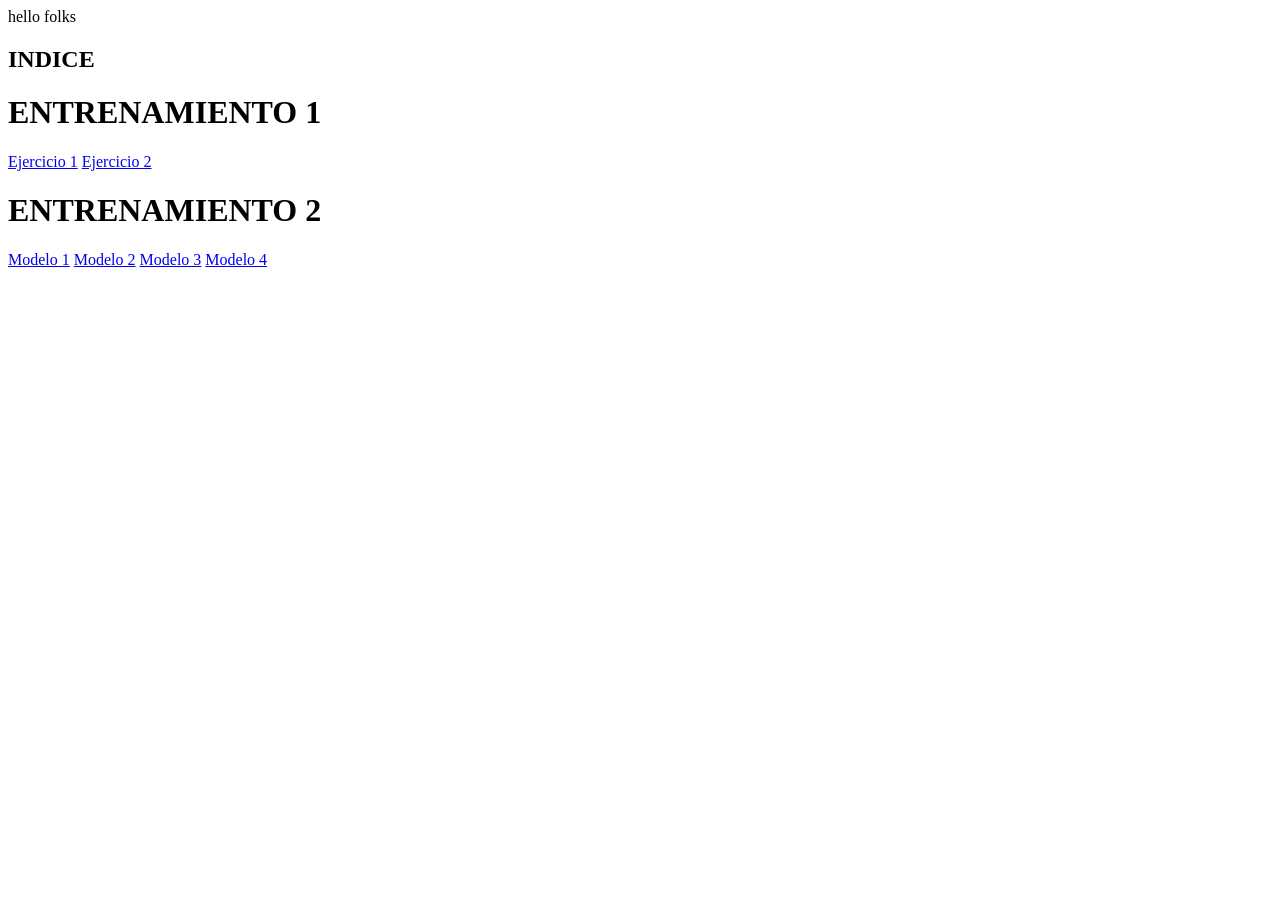
<file: index.html>
<!DOCTYPE html>
<html lang="en">
<head>
    <meta charset="UTF-8">
    <meta name="viewport" content="width=device-width, initial-scale=1.0">
    <title>Document</title>
</head>
<body>
    <header>
        hello folks
    </header>
    
    <h2>INDICE</h2>
    <h1>ENTRENAMIENTO 1</h1>
    <a href="./ENTRENAMIENTO 1/EJERCICIO 1/index.html">Ejercicio 1</a>
    <a href="./ENTRENAMIENTO 1/EJERCICIO 2/index.html">Ejercicio 2</a>
    <h1>ENTRENAMIENTO 2</h1>
    <a href="./entrenamiento_02/modelo_01/index.html">Modelo 1</a>
    <a href="./entrenamiento_02/modelo_02/index.html">Modelo 2</a>
    <a href="./entrenamiento_02/modelo_03/index.html">Modelo 3</a>
    <a href="./entrenamiento_02/modelo_04/index.html">Modelo 4</a>

</body>
</html>
</file>
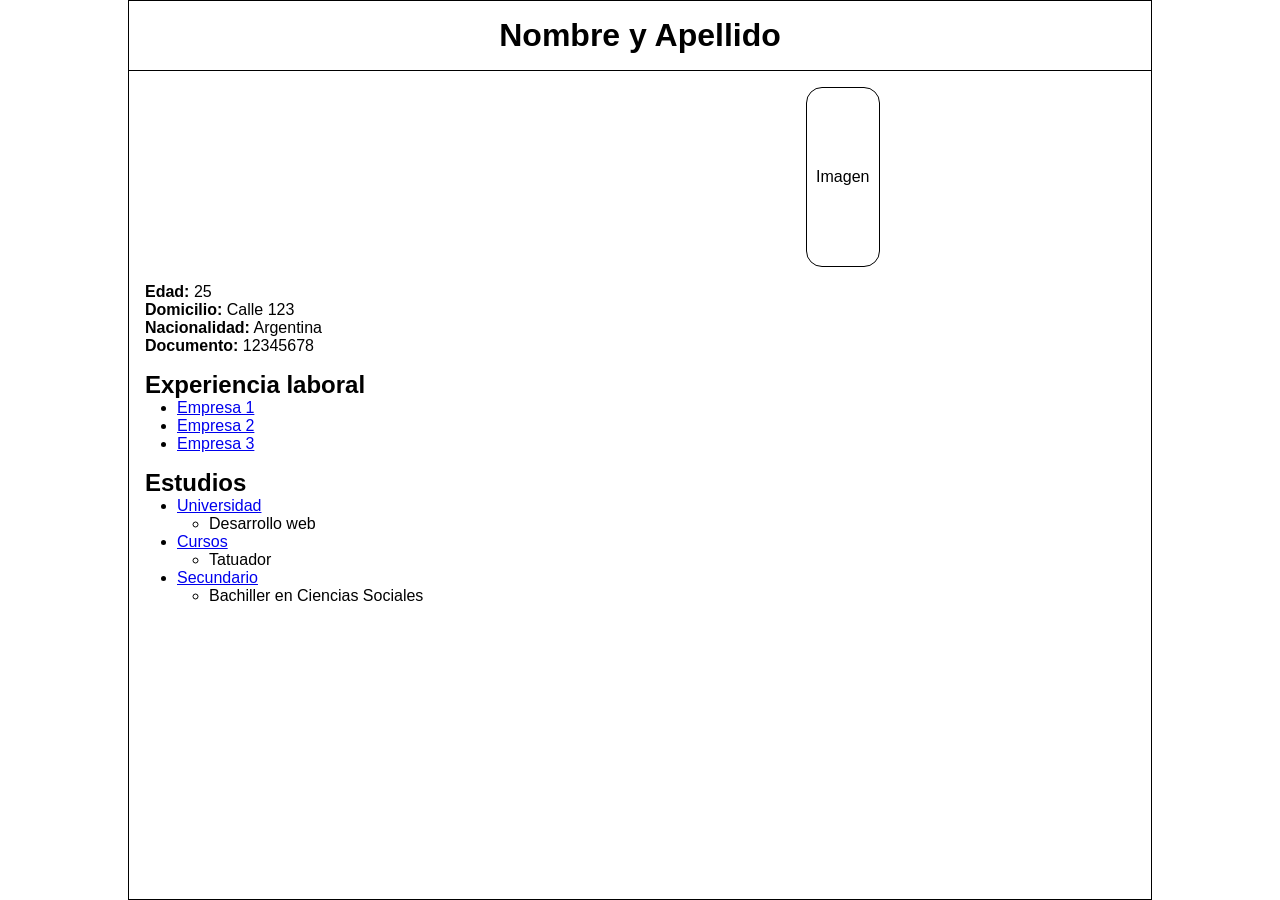
<file: ENTRENAMIENTO 1/EJERCICIO 1/index.html>
<!DOCTYPE html>
<html lang="es">

<head>
    <meta charset="UTF-8">
    <title>CV</title>
    <link rel="stylesheet" href="./styles.css">
</head>

<body>

    <div class="contenedor">

        <header class="header">
            <h1>Nombre y Apellido</h1>
        </header>

        <section class="contenido">


            <section class="principal">

                <div class="imagen">
                    Imagen
                </div>

                <aside class="datos">
                    <p><strong>Edad:</strong> 25</p>
                    <p><strong>Domicilio:</strong> Calle 123</p>
                    <p><strong>Nacionalidad:</strong> Argentina</p>
                    <p><strong>Documento:</strong> 12345678</p>
                </aside>

                <section class="datosSecundarios">
                    <h2>Experiencia laboral</h2>
                    <ul>
                        <li><a href="./experiencias laborales/Mcdonalds.html">Empresa 1</a></li>
                        <li><a href="./experiencias laborales/BurguerKing.html">Empresa 2</a></li>
                        <li><a href="./experiencias laborales/Mostaza.html">Empresa 3</a></li>
                    </ul>
                </section>

                <section class="datosSecundarios">
                    <h2>Estudios</h2>
                    <ul>
                        <li>
                            <a href="../EJERCICIO 1/Carreras/Universidad.html">Universidad</a>
                            <ul>
                                <li>Desarrollo web</li>
                            </ul>
                        </li>
                        <li>
                            <a href="../EJERCICIO 1/Carreras/Curso.html">Cursos</a>
                            <ul>
                                <li>Tatuador</li>
                            </ul>
                        </li>
                        <li>
                            <a href="../EJERCICIO 1/Carreras/Secundario.html">Secundario</a>
                            <ul>
                                <li>Bachiller en Ciencias Sociales</li>
                            </ul>
                        </li>
                    </ul>
                </section>

            </section>

        </section>

    </div>

</body>

</html>
</file>
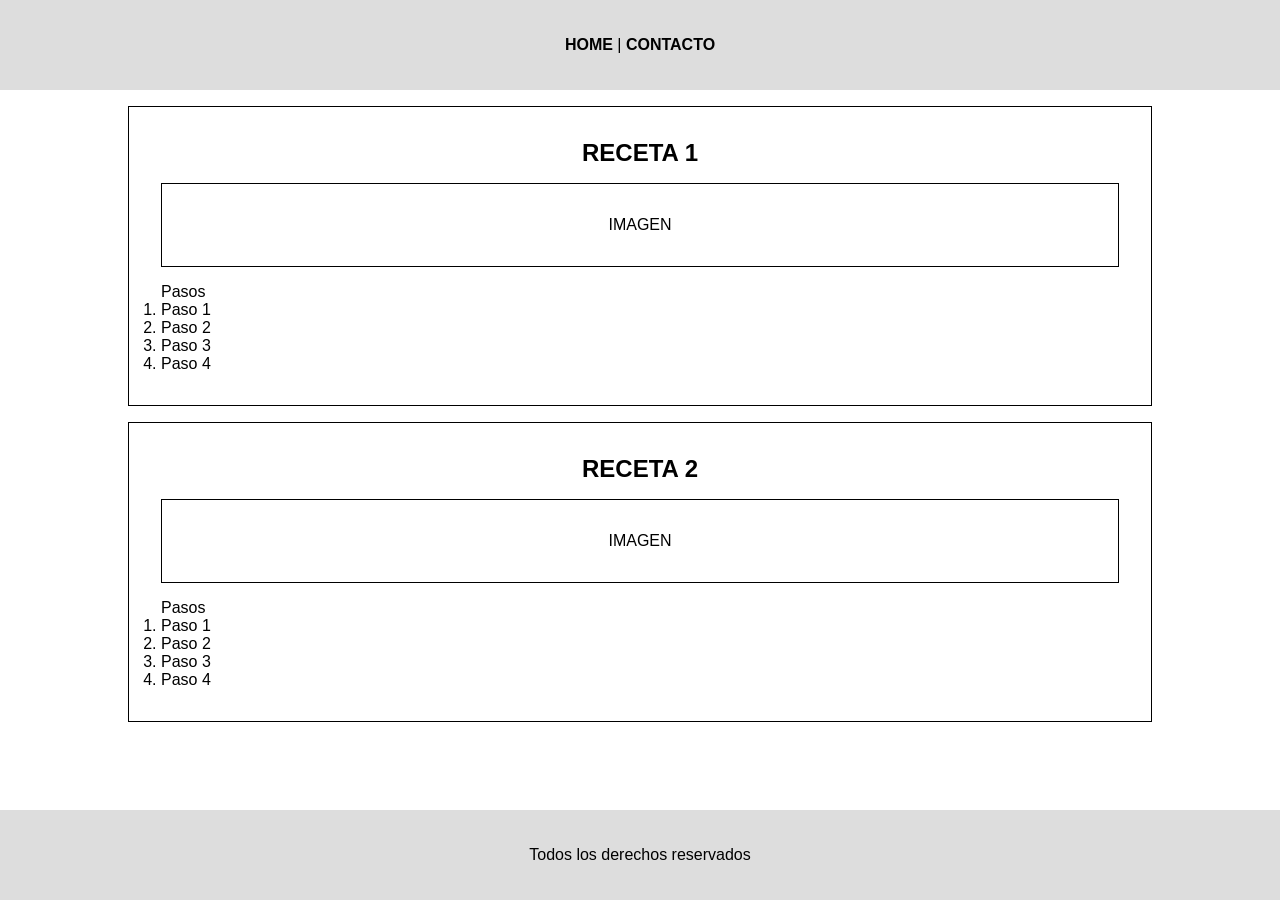
<file: ENTRENAMIENTO 1/EJERCICIO 2/index.html>
<!DOCTYPE html>
<html lang="en">
<head>
    <meta charset="UTF-8">
    <meta name="viewport" content="width=device-width, initial-scale=1.0">
    <title>Recetas</title>
    <link rel="stylesheet" href="./styles.css">
</head>
<body>

<header>
    <nav>
        <a href="index.html">HOME</a> |
        <a href="contacto.html">CONTACTO</a>
    </nav>
</header>

<main>
    <section class="contenedor">

        <article class="receta">
            <h2>RECETA 1</h2>

            <div class="imagen">IMAGEN</div>

            <div class="pasos">
                <p>Pasos</p>
                <ol>
                    <li>Paso 1</li>
                    <li>Paso 2</li>
                    <li>Paso 3</li>
                    <li>Paso 4</li>
                </ol>
            </div>
        </article>

        <article class="receta">
            <h2>RECETA 2</h2>

            <div class="imagen">IMAGEN</div>

            <div class="pasos">
                <p>Pasos</p>
                <ol>
                    <li>Paso 1</li>
                    <li>Paso 2</li>
                    <li>Paso 3</li>
                    <li>Paso 4</li>
                </ol>
            </div>
        </article>

    </section>
</main>

<footer>
    <p>Todos los derechos reservados</p>
</footer>

</body>
</html>
</file>
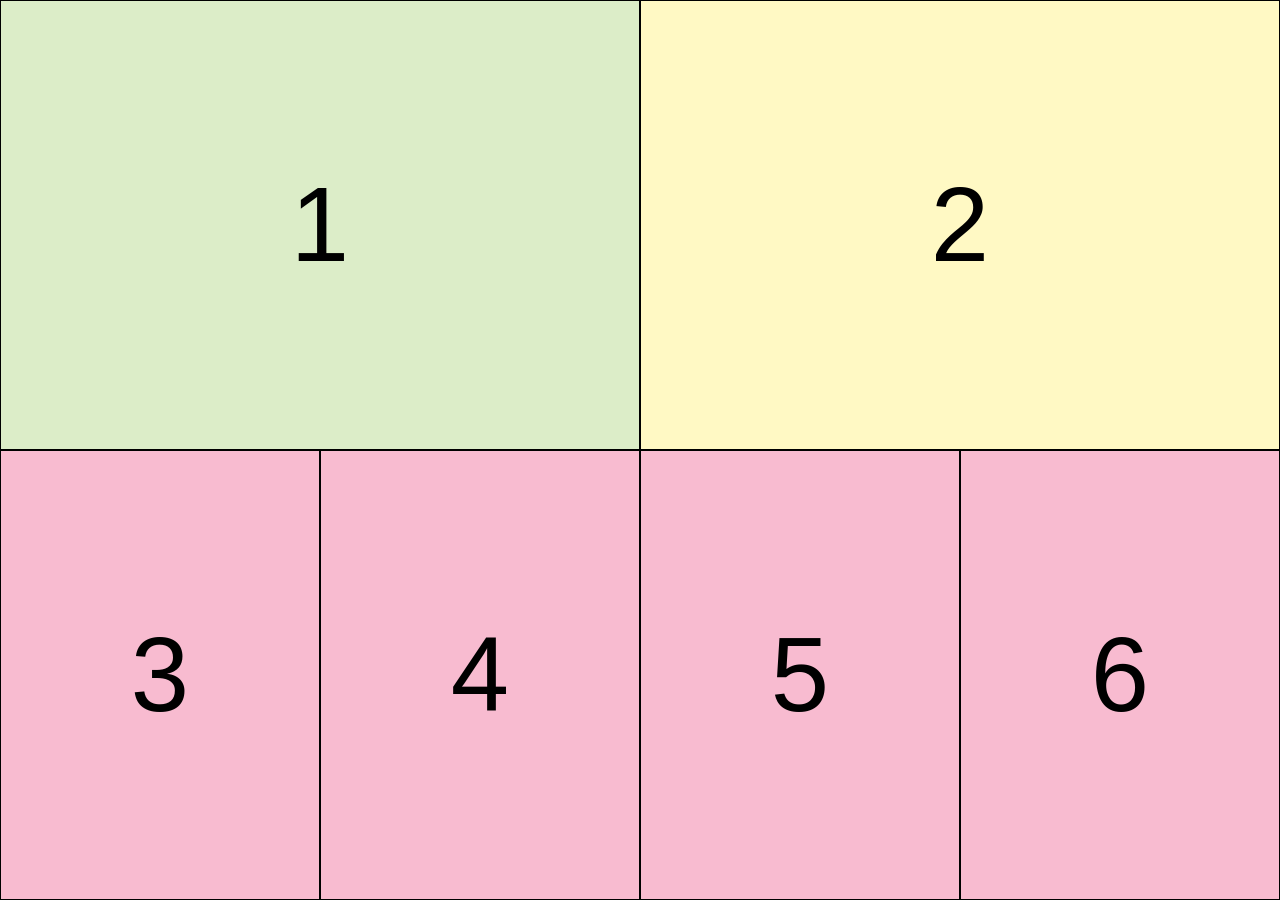
<file: entrenamiento_02/modelo_01/index.html>
<!DOCTYPE html>
<html lang="en">
<head>
    <meta charset="UTF-8">
    <meta name="viewport" content="width=device-width, initial-scale=1.0">
    <title>Modelo 1</title>
    <link rel="stylesheet" href="styles.css">
</head>
<body>
    <div class="container">
        <div class="uno">1</div>
        <div class="dos">2</div>
        <div class="tres">3</div>
        <div class="cuatro">4</div>
        <div class="cinco">5</div>
        <div class="seis">6</div>
    </div>
</body>
</html>
</file>
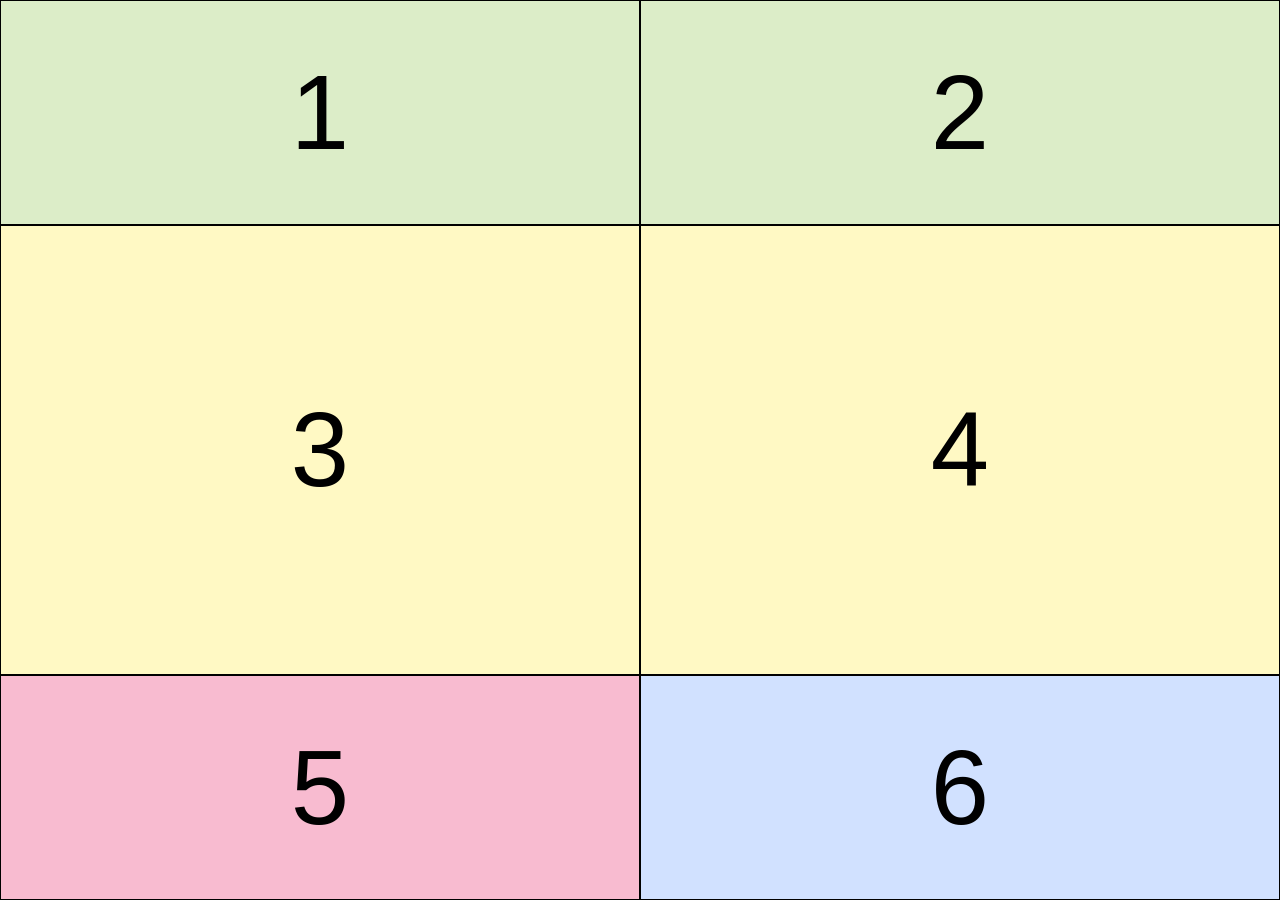
<file: entrenamiento_02/modelo_02/index.html>
<!DOCTYPE html>
<html lang="en">
<head>
    <meta charset="UTF-8">
    <meta name="viewport" content="width=device-width, initial-scale=1.0">
    <title>Modelo 2</title>
    <link rel="stylesheet" href="styles.css">
</head>
<body>
    <div class="container">
        <div class="uno">1</div>
        <div class="dos">2</div>
        <div class="tres">3</div>
        <div class="cuatro">4</div>
        <div class="cinco">5</div>
        <div class="seis">6</div>
    </div>
</body>
</html>
</file>
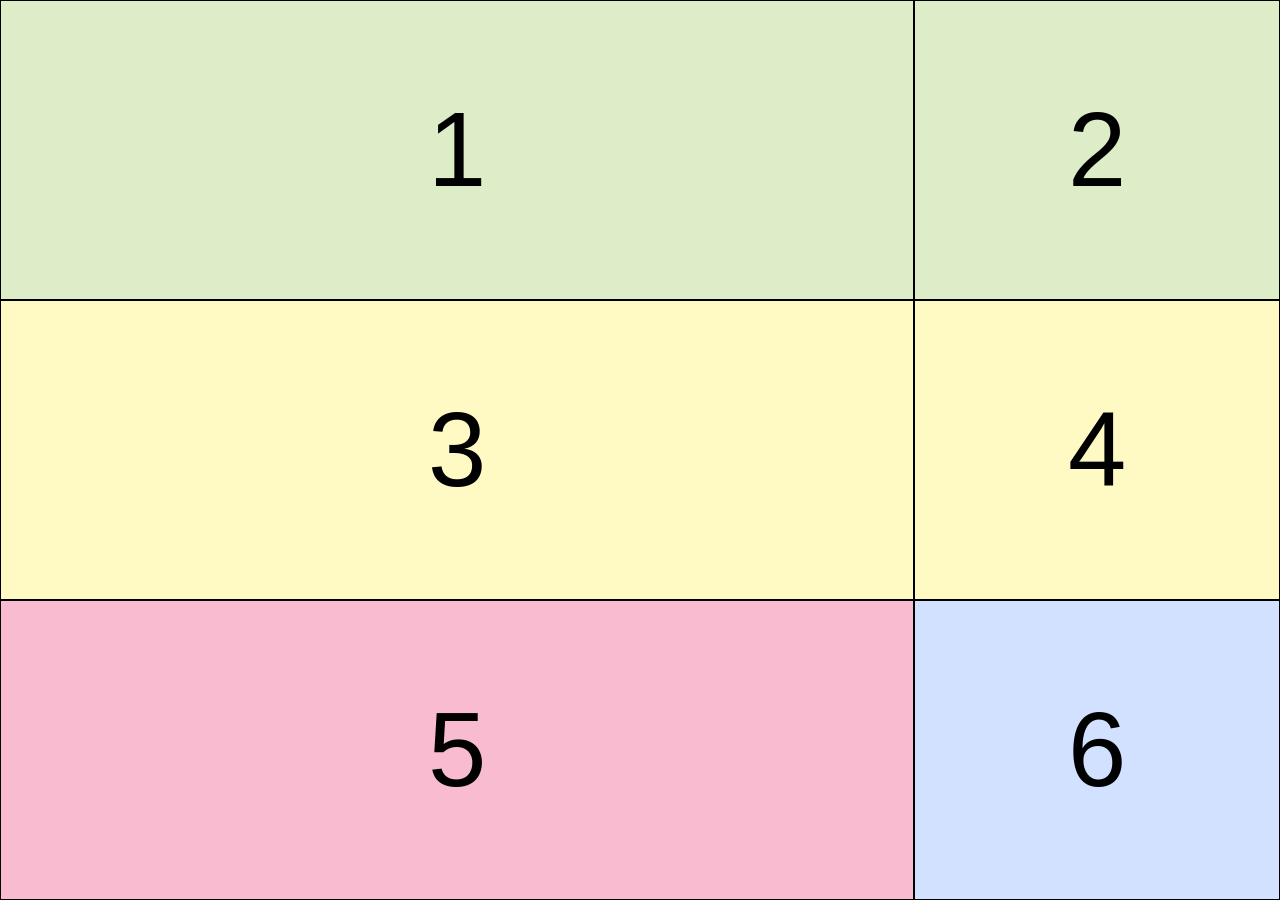
<file: entrenamiento_02/modelo_03/index.html>
<!DOCTYPE html>
<html lang="en">
<head>
    <meta charset="UTF-8">
    <meta name="viewport" content="width=device-width, initial-scale=1.0">
    <title>Modelo 3</title>
    <link rel="stylesheet" href="styles.css">
</head>
<body>
    <div class="container">
        <div class="uno">1</div>
        <div class="dos">2</div>
        <div class="tres">3</div>
        <div class="cuatro">4</div>
        <div class="cinco">5</div>
        <div class="seis">6</div>
    </div>
</body>
</html>
</file>
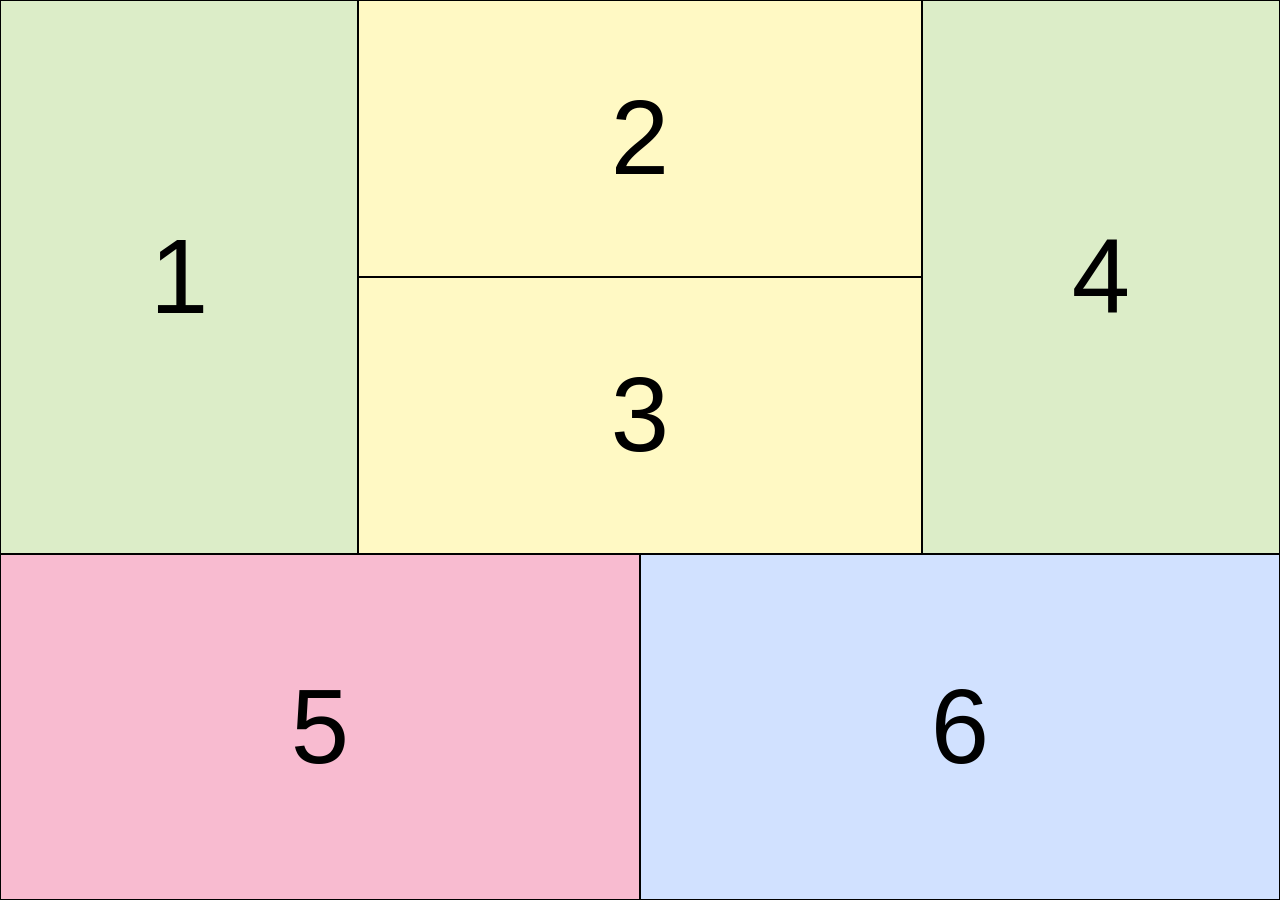
<file: entrenamiento_02/modelo_04/index.html>
<!DOCTYPE html>
<html lang="en">
<head>
    <meta charset="UTF-8">
    <meta name="viewport" content="width=device-width, initial-scale=1.0">
    <title>Modelo 4</title>
    <link rel="stylesheet" href="styles.css">
</head>
<body>
    <div class="container">
        <div class="uno">1</div>
        <div class="dos">2</div>
        <div class="tres">3</div>
        <div class="cuatro">4</div>
        <div class="cinco">5</div>
        <div class="seis">6</div>
    </div>
</body>
</html>
</file>
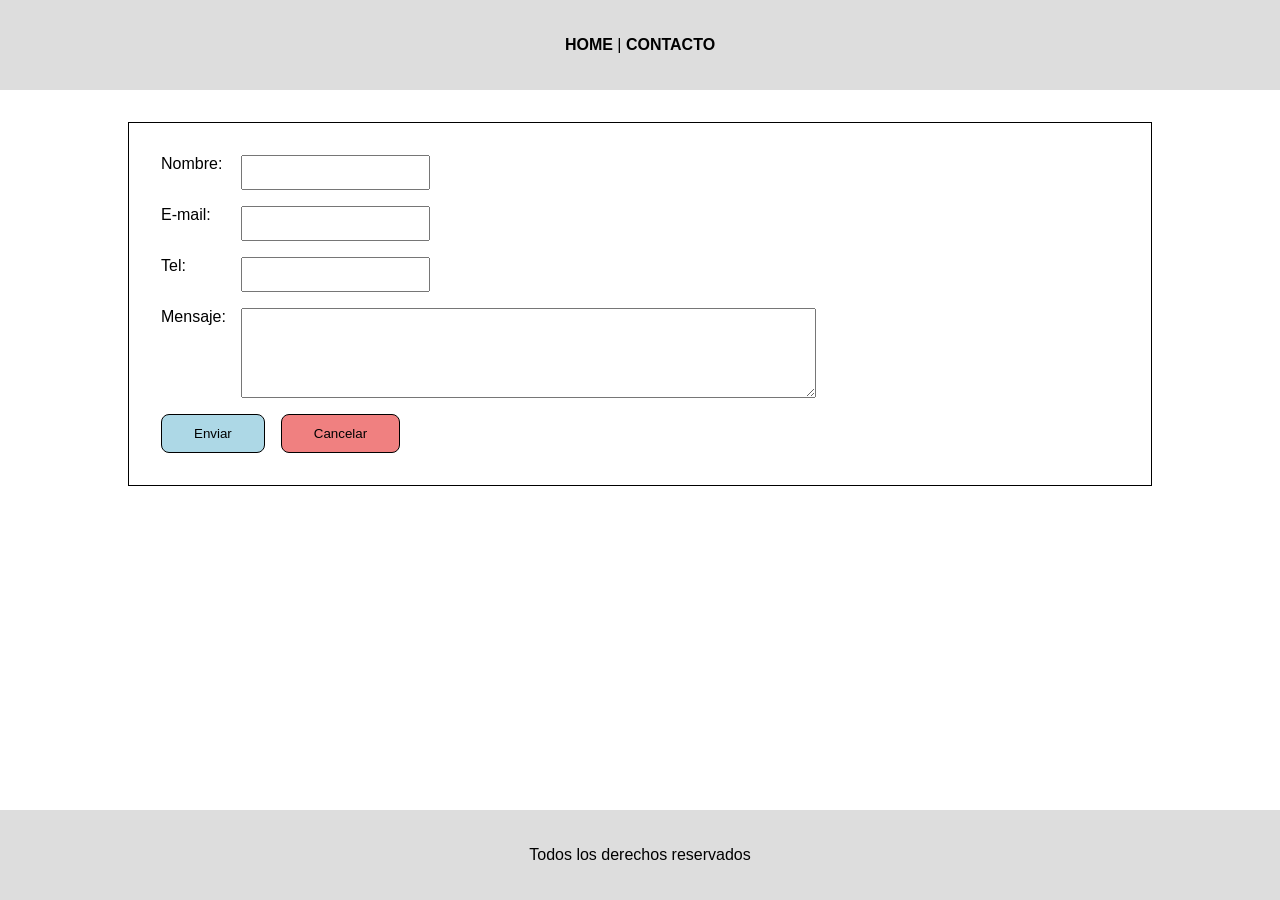
<file: ENTRENAMIENTO 1/EJERCICIO 2/contacto.html>
<!DOCTYPE html>
<html lang="es">
<head>
    <meta charset="UTF-8">
    <title>Contacto</title>
    <link rel="stylesheet" href="styles.css">
</head>
<body>

<header>
    <nav>
        <a href="index.html">HOME</a> |
        <a href="contacto.html">CONTACTO</a>
    </nav>
</header>

<main>
    <section class="contenedor">

        <div class="caja-contacto">

            <form class="formulario">

                <div class="fila">
                    <label>Nombre:</label>
                    <input type="text" required>
                </div>

                <div class="fila">
                    <label>E-mail:</label>
                    <input type="email" required>
                </div>

                <div class="fila">
                    <label>Tel:</label>
                    <input type="text" required>
                </div>

                <div class="fila mensaje">
                    <label>Mensaje:</label>
                    <textarea required></textarea>
                </div>

                <div class="botones">
                    <button type="submit" class="enviar">Enviar</button>
                    <button type="reset" class="cancelar">Cancelar</button>
                </div>

            </form>

        </div>

    </section>
</main>

<footer>
    <p>Todos los derechos reservados</p>
</footer>

</body>
</html>
</file>
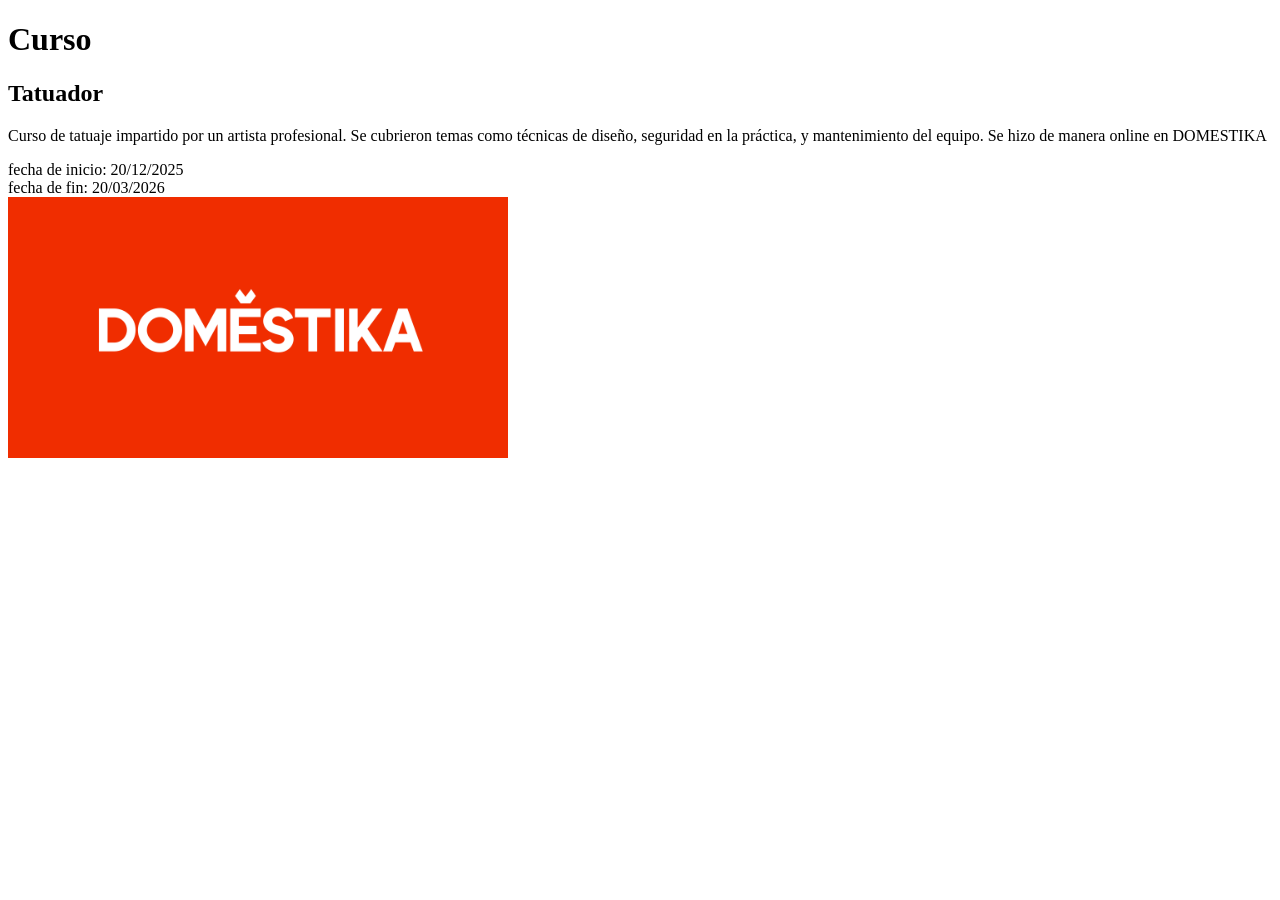
<file: ENTRENAMIENTO 1/EJERCICIO 1/Carreras/Curso.html>
<!DOCTYPE html>
<html lang="en">
<head>
    <meta charset="UTF-8">
    <meta name="viewport" content="width=device-width, initial-scale=1.0">
    <title>Curso</title>
<body>
    <header>
        <h1>Curso</h1>
    </header>
    <section>
        <h2>Tatuador</h2>
    <section>
        <p>Curso de tatuaje impartido por un artista profesional. Se cubrieron temas como técnicas de diseño, seguridad en la práctica, y mantenimiento del equipo. Se hizo de manera online en DOMESTIKA</p>
    </section>
    <section>
        fecha de inicio: 20/12/2025 <br>
        fecha de fin: 20/03/2026 <br>
    </section>

    <section>
            <img src="../images/domestika.png" alt="DOMESTIKA" width="500px">
    </section>
</body>
</html>
</file>
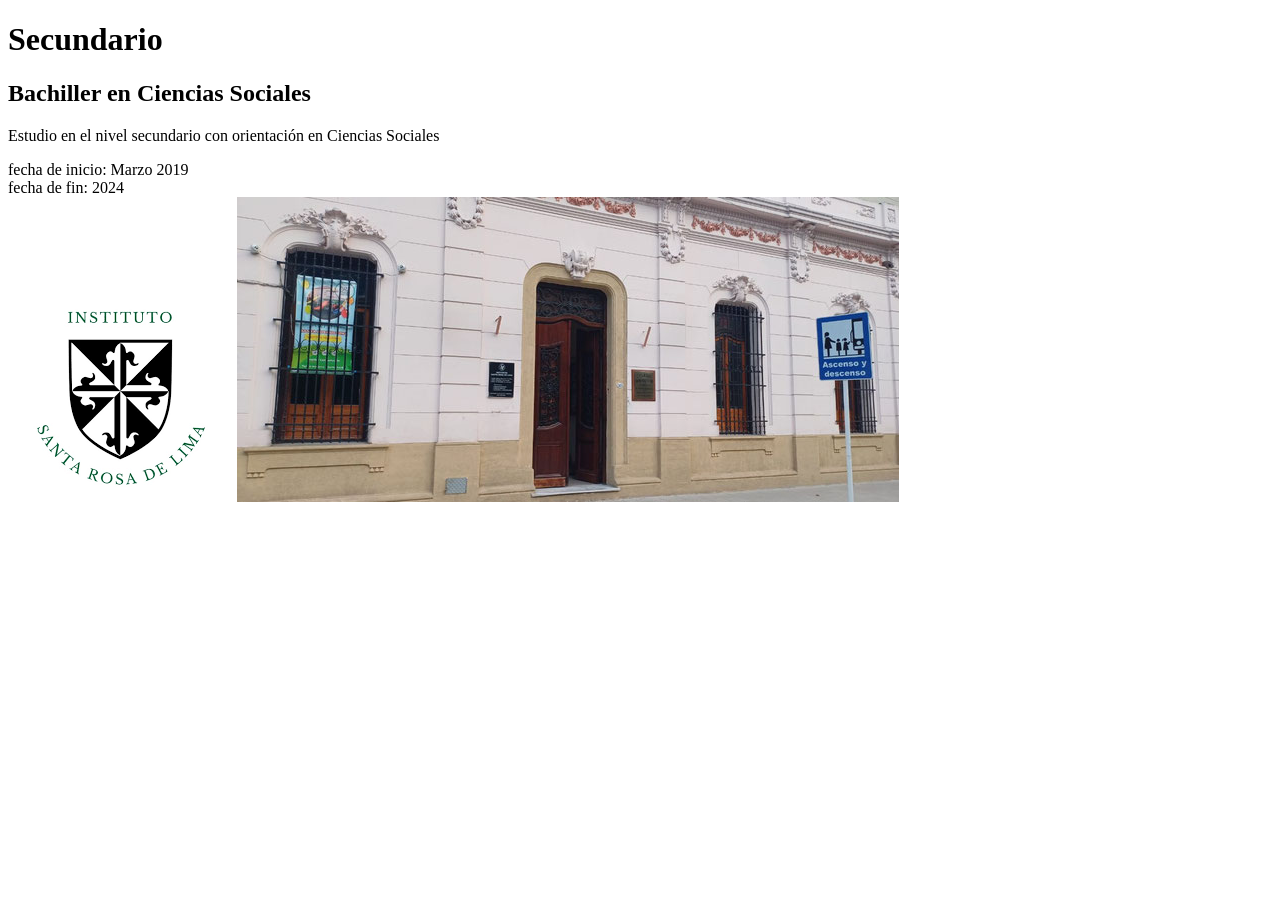
<file: ENTRENAMIENTO 1/EJERCICIO 1/Carreras/Secundario.html>
<!DOCTYPE html>
<html lang="en">
<head>
    <meta charset="UTF-8">
    <meta name="viewport" content="width=device-width, initial-scale=1.0">
    <title>Secundario</title>
<body>
    <header>
        <h1>Secundario</h1>
    </header>
    <section>
        <h2>Bachiller en Ciencias Sociales</h2>
    <section>
        <p>Estudio en el nivel secundario con orientación en Ciencias Sociales</p>
    </section>
    <section>
        fecha de inicio: Marzo 2019 <br>
        fecha de fin: 2024<br>
    </section>

    <section>
            <img src="../images/SANTA ROSA 1.png" alt="">
            <img src="../images/SANTA ROSA 2.jpg" alt="">
    </section>
</body>
</html>
</file>
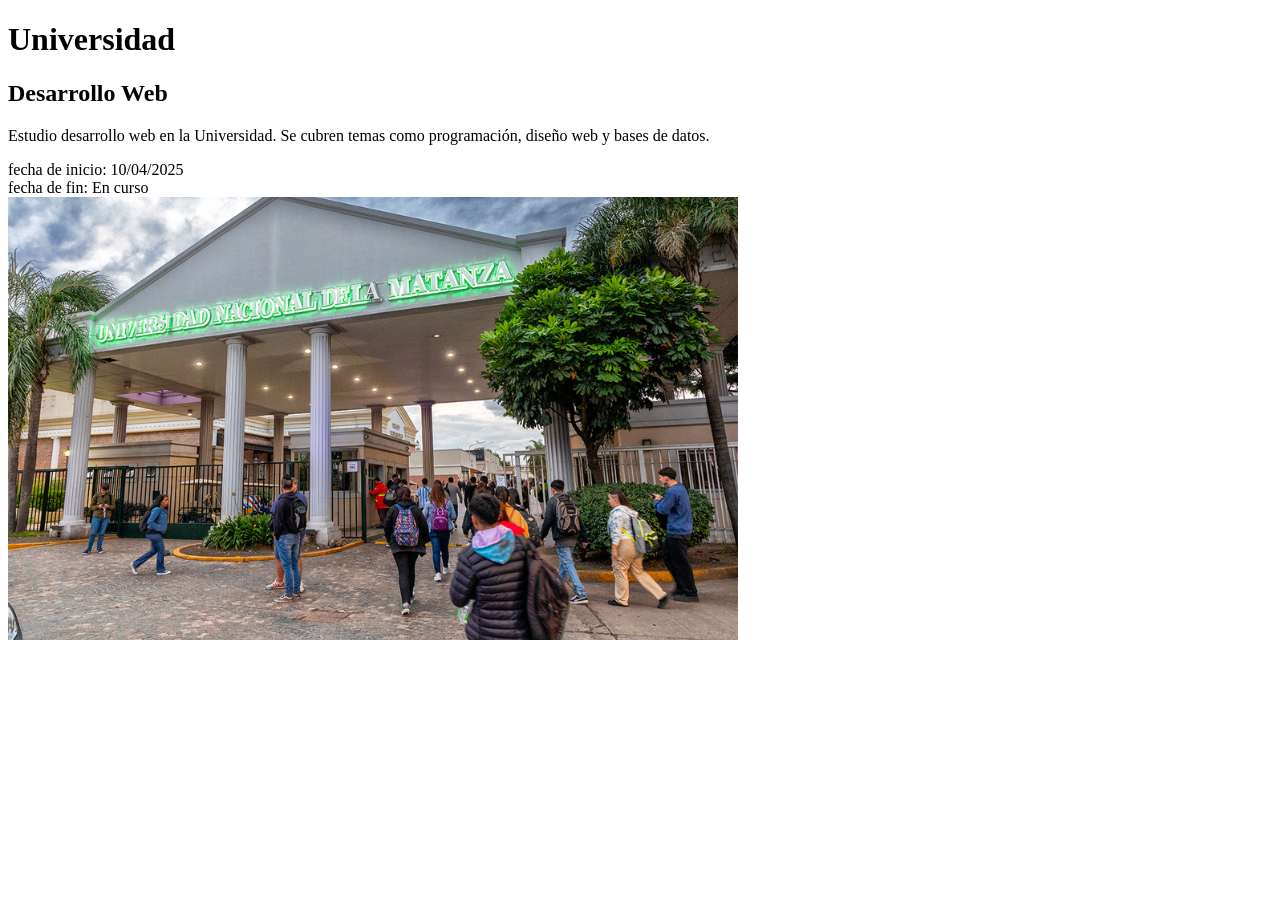
<file: ENTRENAMIENTO 1/EJERCICIO 1/Carreras/Universidad.html>
<!DOCTYPE html>
<html lang="en">
<head>
    <meta charset="UTF-8">
    <meta name="viewport" content="width=device-width, initial-scale=1.0">
    <title>Universidad</title>
<body>
    <header>
        <h1>Universidad</h1>
    </header>
    <section>
        <h2>Desarrollo Web</h2>
    <section>
        <p>Estudio desarrollo web en la Universidad. Se cubren temas como programación, diseño web y bases de datos.</p>
    </section>
    <section>
        fecha de inicio: 10/04/2025 <br>
        fecha de fin: En curso <br>
    </section>

    <section>
            <img src="../images/UNLAM1.png" alt="UNLAM">
    </section>
</body>
</html>
</file>
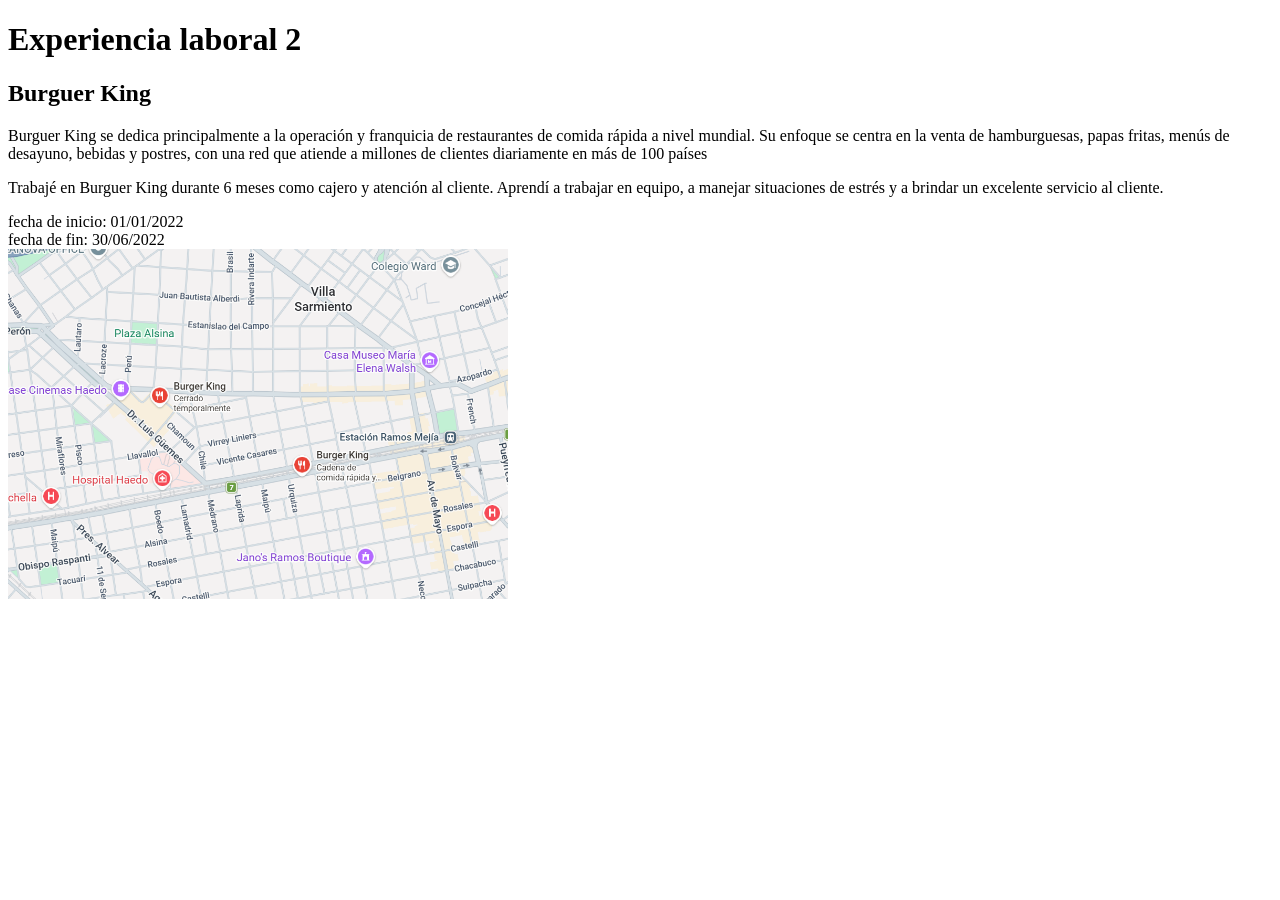
<file: ENTRENAMIENTO 1/EJERCICIO 1/experiencias laborales/BurguerKing.html>
<!DOCTYPE html>
<html lang="en">
<head>
    <meta charset="UTF-8">
    <meta name="viewport" content="width=device-width, initial-scale=1.0">
    <title>Experiencia laboral 2</title>
<body>
    <header>
        <h1>Experiencia laboral 2</h1>
    </header>
    <section>
        <h2>Burguer King</h2>
        <p>Burguer King se dedica principalmente a la operación y franquicia de restaurantes de comida rápida a nivel mundial. Su enfoque se centra en la venta de hamburguesas, papas fritas, menús de desayuno, bebidas y postres, con una red que atiende a millones de clientes diariamente en más de 100 países</p>
    </section>
    <section>
        <p>Trabajé en Burguer King durante 6 meses como cajero y atención al cliente. Aprendí a trabajar en equipo, a manejar situaciones de estrés y a brindar un excelente servicio al cliente.</p>
    </section>
    <section>
        fecha de inicio: 01/01/2022 <br>
        fecha de fin: 30/06/2022 <br>
    </section>

    <section>
        <img src="../images/burguer king.png" alt="Burguer King" width="500px">
    </section>
</body>
</html>
</file>
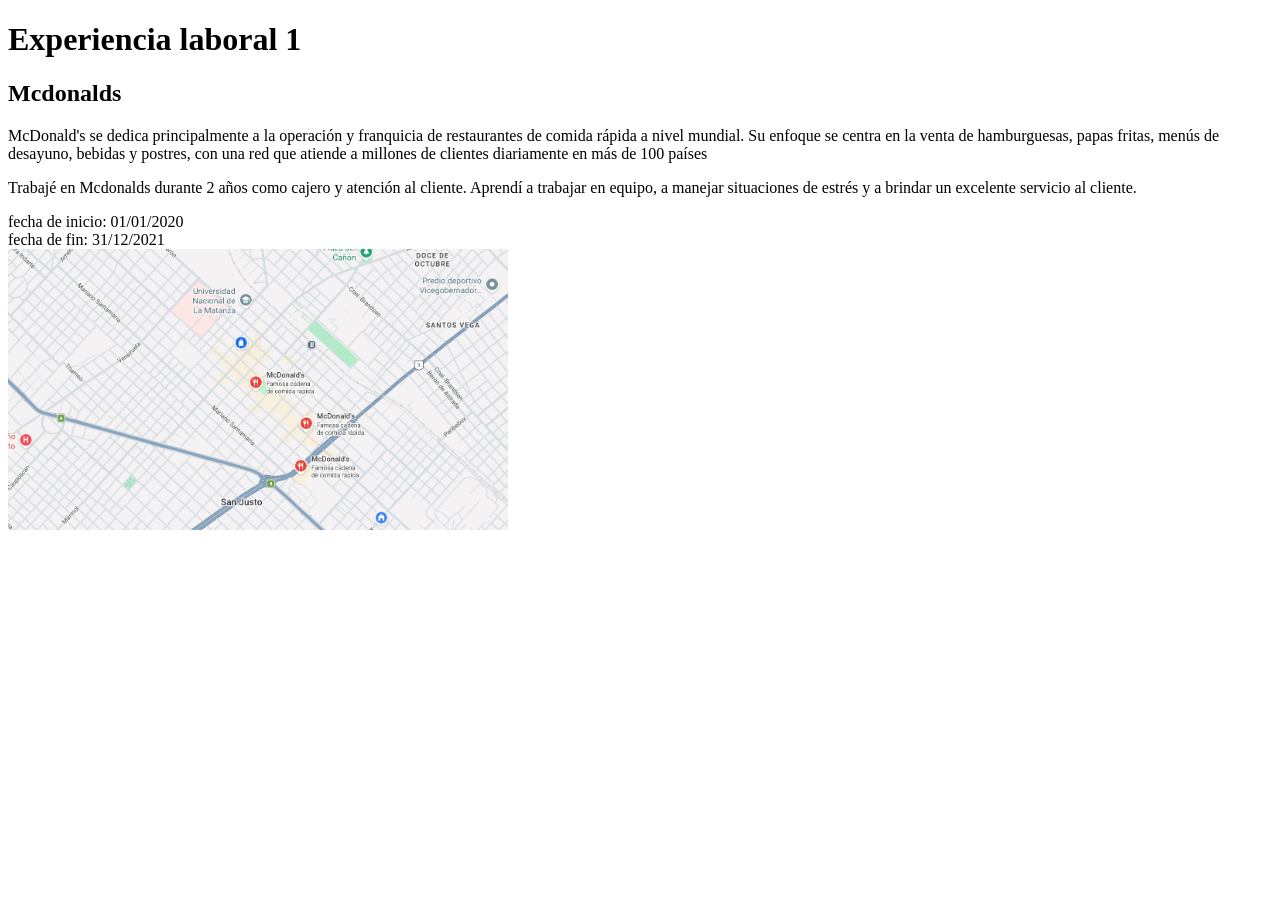
<file: ENTRENAMIENTO 1/EJERCICIO 1/experiencias laborales/Mcdonalds.html>
<!DOCTYPE html>
<html lang="en">
<head>
    <meta charset="UTF-8">
    <meta name="viewport" content="width=device-width, initial-scale=1.0">
    <title>Experiencia laboral 1</title>
<body>
    <header>
        <h1>Experiencia laboral 1</h1>
    </header>
    <section>
        <h2>Mcdonalds</h2>
        <p>McDonald's se dedica principalmente a la operación y franquicia de restaurantes de comida rápida a nivel mundial. Su enfoque se centra en la venta de hamburguesas, papas fritas, menús de desayuno, bebidas y postres, con una red que atiende a millones de clientes diariamente en más de 100 países</p>
    </section>
    <section>
        <p>Trabajé en Mcdonalds durante 2 años como cajero y atención al cliente. Aprendí a trabajar en equipo, a manejar situaciones de estrés y a brindar un excelente servicio al cliente.</p>
    </section>
    <section>
        fecha de inicio: 01/01/2020 <br>
        fecha de fin: 31/12/2021 <br>
    </section>

    <section>
        <img src="../images/mcdonalds.png" alt="Mcdonalds" width="500px">   
    </section>
</body>
</html>
</file>
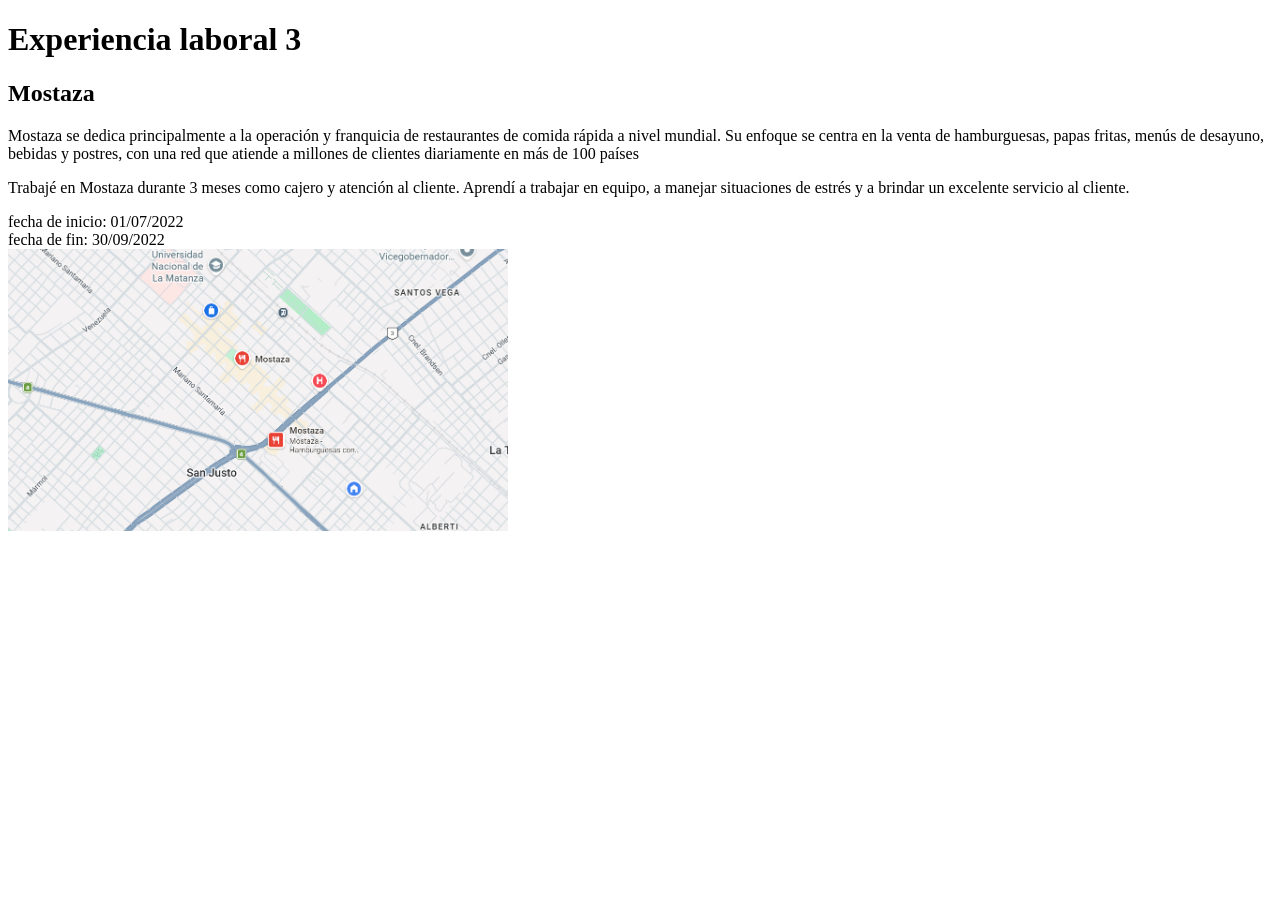
<file: ENTRENAMIENTO 1/EJERCICIO 1/experiencias laborales/Mostaza.html>
<!DOCTYPE html>
<html lang="en">
<head>
    <meta charset="UTF-8">
    <meta name="viewport" content="width=device-width, initial-scale=1.0">
    <title>Experiencia laboral 3</title>
<body>
    <header>
        <h1>Experiencia laboral 3</h1>
    </header>
    <section>
        <h2>Mostaza</h2>
        <p>Mostaza se dedica principalmente a la operación y franquicia de restaurantes de comida rápida a nivel mundial. Su enfoque se centra en la venta de hamburguesas, papas fritas, menús de desayuno, bebidas y postres, con una red que atiende a millones de clientes diariamente en más de 100 países</p>
    </section>
    <section>
        <p>Trabajé en Mostaza durante 3 meses como cajero y atención al cliente. Aprendí a trabajar en equipo, a manejar situaciones de estrés y a brindar un excelente servicio al cliente.</p>
    </section>
    <section>
        fecha de inicio: 01/07/2022 <br>
        fecha de fin: 30/09/2022 <br>
    </section>

    <section>
        <img src="../images/mostaza.png" alt="Mostaza" width="500px">
    </section>
</body>
</html>
</file>
<file: ENTRENAMIENTO 1/EJERCICIO 1/styles.css>
* {
    box-sizing: border-box;
    margin: 0;
    padding: 0;
}

body {
    height: 100vh;
    display: flex;
    justify-content: center;
    align-items: center;
    font-family: Arial, sans-serif;
}

.contenedor {
    width: 80%;
    height: 100%;
    border: 0.1rem solid black;
    display: flex;
    flex-direction: column;
}

.header {
    text-align: center;
    padding: 1rem;
    border-bottom: 0.1rem solid black;
}

.contenido {
    flex: 1;
    display: flex;
}

.datos {
    width: 25%;
}

.principal {
    width: 75%;
    padding: 1rem;
    display: flex;
    flex-direction: column;
    gap: 1rem;
}

.imagen {
    width: 10%;
    height: 20vh;
    border: 0.1rem solid black;
    border-radius: 1rem;
    display: flex;
    justify-content: center;
    align-items: center;
    align-self: flex-end;
}

.datosSecundarios ul{
    margin-left: 2rem;
}
</file>
<file: ENTRENAMIENTO 1/EJERCICIO 2/styles.css>
* {
    margin: 0;
    padding: 0;
    box-sizing: border-box;
}

body {
    height: 100vh;
    display: flex;
    font-family: sans-serif;
}

header {
    position: fixed;
    top: 0;
    width: 100%;
    height: 10vh;
    background: #ddd;
    display: flex;
    align-items: center;
    justify-content: center;
}

nav a {
    text-decoration: none;
    color: black;
    font-weight: bold;
}

footer {
    position: fixed;
    bottom: 0;
    width: 100%;
    height: 10vh;
    background: #ddd;
    display: flex;
    align-items: center;
    justify-content: center;
}

main {
    flex: 1;
    margin-top: 10vh;
    margin-bottom: 10vh;
    overflow-y: auto;
    display: flex;
    justify-content: center;
}

.contenedor {
    width: 80%;
}


.receta {
    border: 0.1rem solid black;
    padding: 2rem;
    margin: 1rem 0;
}

.receta h2 {
    text-align: center;
    margin-bottom: 1rem;
}

.imagen {
    border: 0.1rem solid black;
    text-align: center;
    padding: 2rem;
    margin-bottom: 1rem;
}

.pasos {
    margin-top: 1rem;
}

.caja-contacto {
    border: 0.1rem solid black;
    padding: 2rem;
    margin-top: 2rem;
}

.formulario {
    display: flex;
    flex-direction: column;
    gap: 1rem;
}

.fila {
    display: flex;
    align-items: flex-start;
    gap: 1rem;
    justify-content: flex-start;
}

label {
    width: 4rem;
}


input {
    width: auto;
    padding: 0.5rem;
}

.mensaje textarea {
    width: 60%;
    height: 10vh;
}

.botones {
    display: flex;
    justify-content: left;
    gap: 1rem;
}

button {
    padding: 0.7rem 2rem;
    border-radius: 0.5rem;
    border: 0.1rem solid black;
}

.enviar {
    background-color: lightblue;
}

.cancelar {
    background-color: lightcoral;
}
</file>
<file: entrenamiento_02/modelo_01/styles.css>
* {
    margin: 0;
    padding: 0;
    box-sizing: border-box;
    font-size: 1.6em;
    font-family: Arial, Helvetica, sans-serif;
}

body {
    height: 100vh;
}

.container {
    height: 100%;
    display: grid;
}

.uno, .dos, .tres, .cuatro, .cinco, .seis {
    border: 0.5px solid black;
    display: flex;
    justify-content: center;
    align-items: center;
}

.uno {
    grid-column: 1/3;
    background-color: #dcedc8;
}

.dos {
    grid-column: 3/5;
    background-color: #fff9c4;
}

.tres, .cuatro, .cinco, .seis{
    background-color: #f8bbd0;
}

@media (max-width: 480px) {
    
    * {
        font-size: 1.2em;
    }

    .uno {
        grid-column: 1/5;
        margin-bottom: 20px;
    }

    .dos {
        grid-column: 1/5;
    }

    .tres {
        grid-column: 1/3;
    }

    .cuatro {
        grid-column: 3/5;
    }

    .cinco {
        grid-column: 1/3;
        background-color: #d1e1ff;
    }

    .seis {
        background-color: #d1e1ff;
        grid-column: 3/5;
    }
}
</file>
<file: entrenamiento_02/modelo_02/styles.css>
* {
    margin: 0;
    padding: 0;
    box-sizing: border-box;
    font-size: 1.6em;
    font-family: Arial, Helvetica, sans-serif;
}

body {
    height: 100vh;
}

.container {
    height: 100%;
    display: grid;
    grid-template-columns: 1fr 1fr;
    grid-template-rows: 1fr 2fr 1fr;
}

.uno, .dos, .tres, .cuatro, .cinco, .seis {
    border: 1px solid black;
    display: flex;
    justify-content: center;
    align-items: center;
}

.uno {
    background-color: #dcedc8;
}

.dos {
    background-color: #dcedc8;
}

.tres, .cuatro {
    background-color: #fff9c4;
} 

.cinco {
    background-color: #f8bbd0;
} 

.seis{
    background-color: #d1e1ff;
}

@media (max-width: 480px) {
    * {
        font-size: 1.2em;
    }

    .container {
        grid-template-columns: 1fr 1fr;
        grid-template-rows: 25vh 25vh;
    }

    .uno {
        grid-column: span 2;
        order: 6;
    }

    .dos {
        grid-column: span 2;
        order: 5;
    }

    .tres {    
        order: 3;
    }

    .cuatro {
        order: 4;
    }

    .cinco {
        grid-column: span 2;
        order: 2;
        background-color: #d1e1ff;

    }

    .seis {
        grid-column: span 2;
        background-color: #f8bbd0;
    }
}
</file>
<file: entrenamiento_02/modelo_03/styles.css>
* {
    margin: 0;
    padding: 0;
    box-sizing: border-box;
    font-size: 1.6em;
    font-family: Arial, Helvetica, sans-serif;
}

body {
    height: 100vh;
}

.container {
    height: 100%;
    display: grid;
    grid-template-columns: 2.5fr 1fr;
    grid-template-rows: 1fr 1fr 1fr;
}

.uno, .dos, .tres, .cuatro, .cinco, .seis {
    border: 1px solid black;
    display: flex;
    justify-content: center;
    align-items: center;
}

.uno {
    background-color: #dcedc8;
}

.dos {
    background-color: #dcedc8;
}

.tres, .cuatro {
    background-color: #fff9c4;
} 

.cinco {
    background-color: #f8bbd0;
} 

.seis{
    background-color: #d1e1ff;
}

@media (max-width: 480px) {
    * {
        font-size: 1.2em;
    }

    .container {
        grid-template-columns: 1fr;
    }

    .uno {
    }

    .dos {
        display: none;
    }

    .tres {    
    }

    .cuatro {
        display: none;
    }

    .cinco {
        display: none;
    }

    .seis {
    }
}
</file>
<file: entrenamiento_02/modelo_04/styles.css>
* {
    margin: 0;
    padding: 0;
    box-sizing: border-box;
    font-size: 1.6em;
    font-family: Arial, Helvetica, sans-serif;
}

body {
    height: 100vh;
}

.container {
    height: 100%;
    display: grid;
    grid-template-columns: 1fr 22% 22% 1fr;
    grid-template-rows: 1fr 1fr 38.5%;
}

.uno, .dos, .tres, .cuatro, .cinco, .seis {
    border: 1px solid black;
    display: flex;
    justify-content: center;
    align-items: center;
}

.uno {
    background-color: #dcedc8;
    grid-row: span 2;
    order: 1;
}

.dos {
    background-color: #fff9c4;
    order: 2;
    grid-column: span 2;
}

.tres {
    background-color: #fff9c4;
    order: 4;
    grid-column: span 2;

} 

.cuatro {
    background-color: #dcedc8;
    grid-row: span 2;
    order: 3;
}

.cinco {
    background-color: #f8bbd0;
    order: 5;
    grid-column: span 2;
} 

.seis{
    background-color: #d1e1ff;
    order: 6;
    grid-column: span 2;
}


@media (max-width: 768px) {
    * {
        font-size: 1.4em;
    }

    .container {
    grid-template-columns: 2.5fr 1fr;
    grid-template-rows: 1fr 1fr 1fr;
    }

    .uno, .dos, .tres, .cuatro, .cinco, .seis {
        grid-column: span 1;
        grid-row: span 1;
    }   

    .dos {
        background-color: #dcedc8;
    }

    .cuatro {
        background-color: #fff9c4;
        order: 4;
    }
}



@media (max-width: 480px) {
    * {
        font-size: 1.2em;
    }

    .container {
        grid-template-columns: 1fr;
        grid-template-rows: none;
    }

    .uno {
        border-bottom: none;
    }

    .dos {
        border-top: none;
    }

    .tres {    
        border-bottom: none;
    }

    .cuatro {
        border-top: none;
    }
}
</file>
